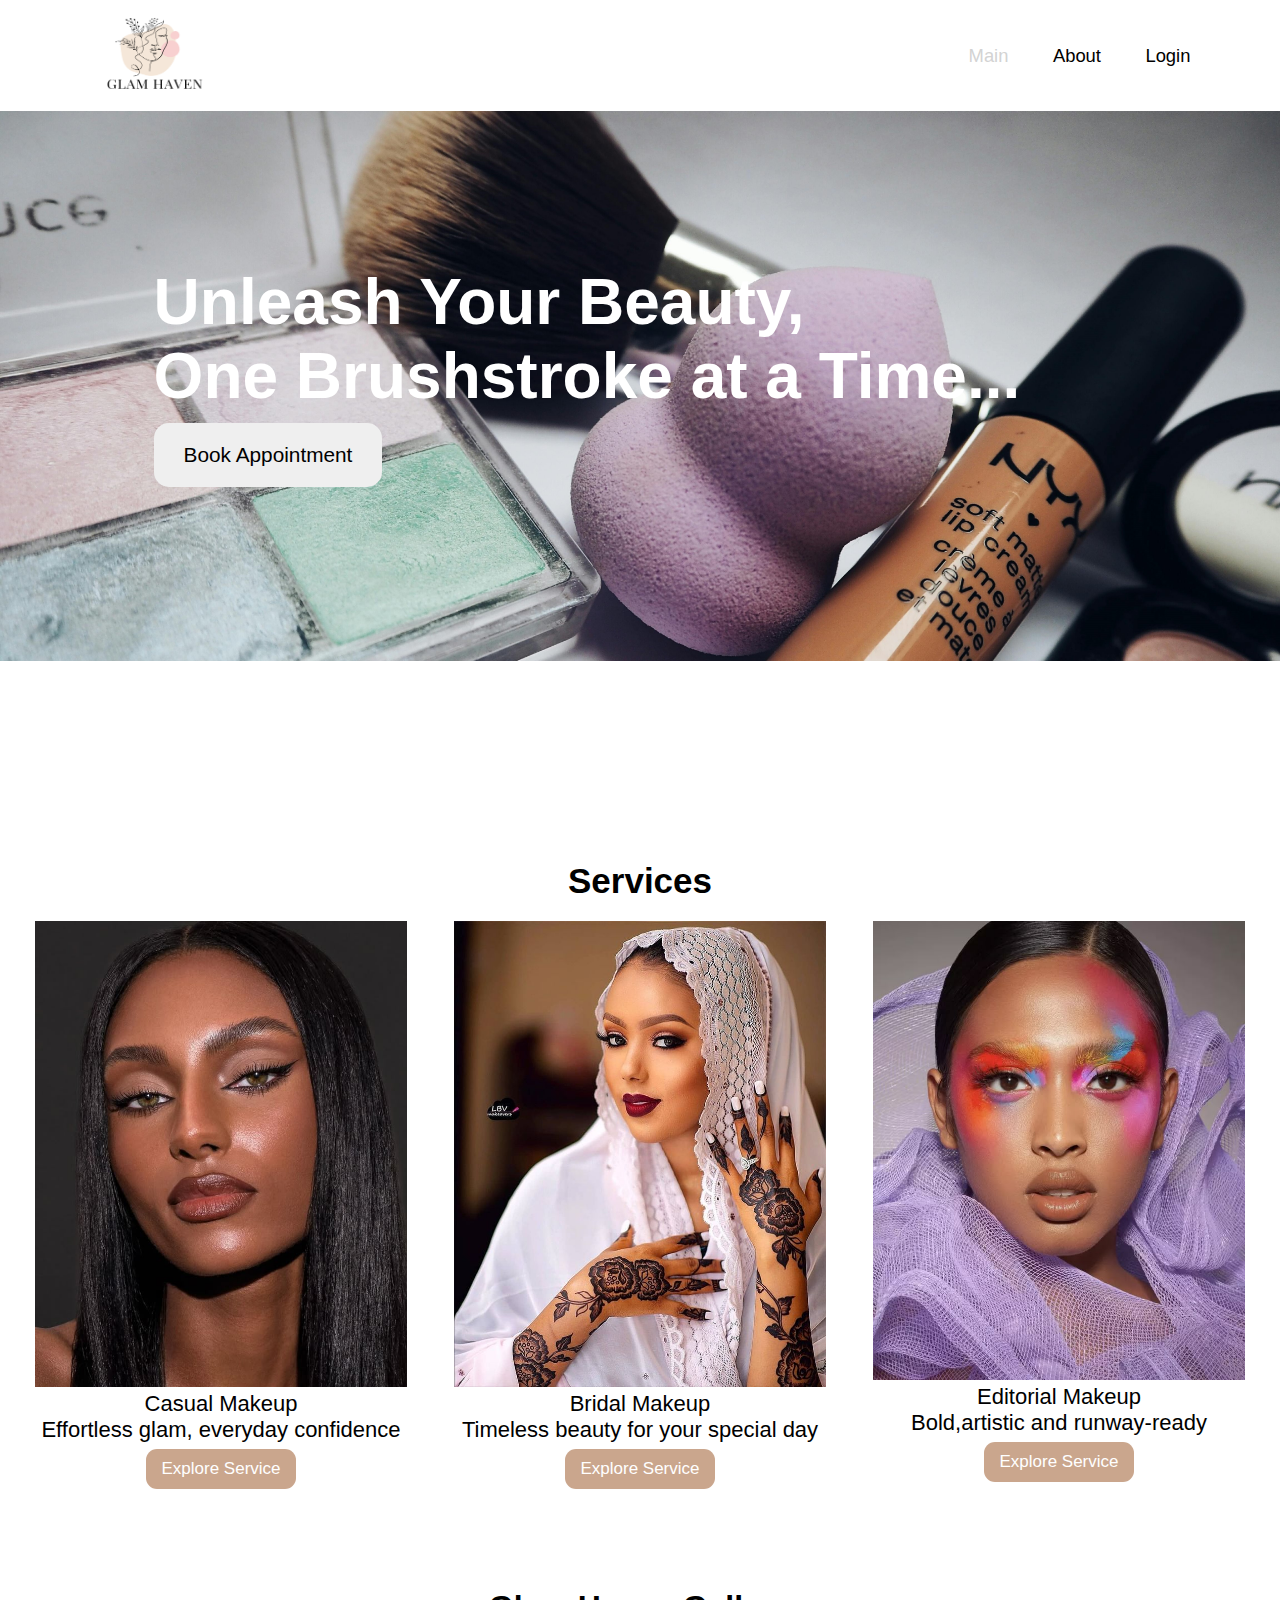
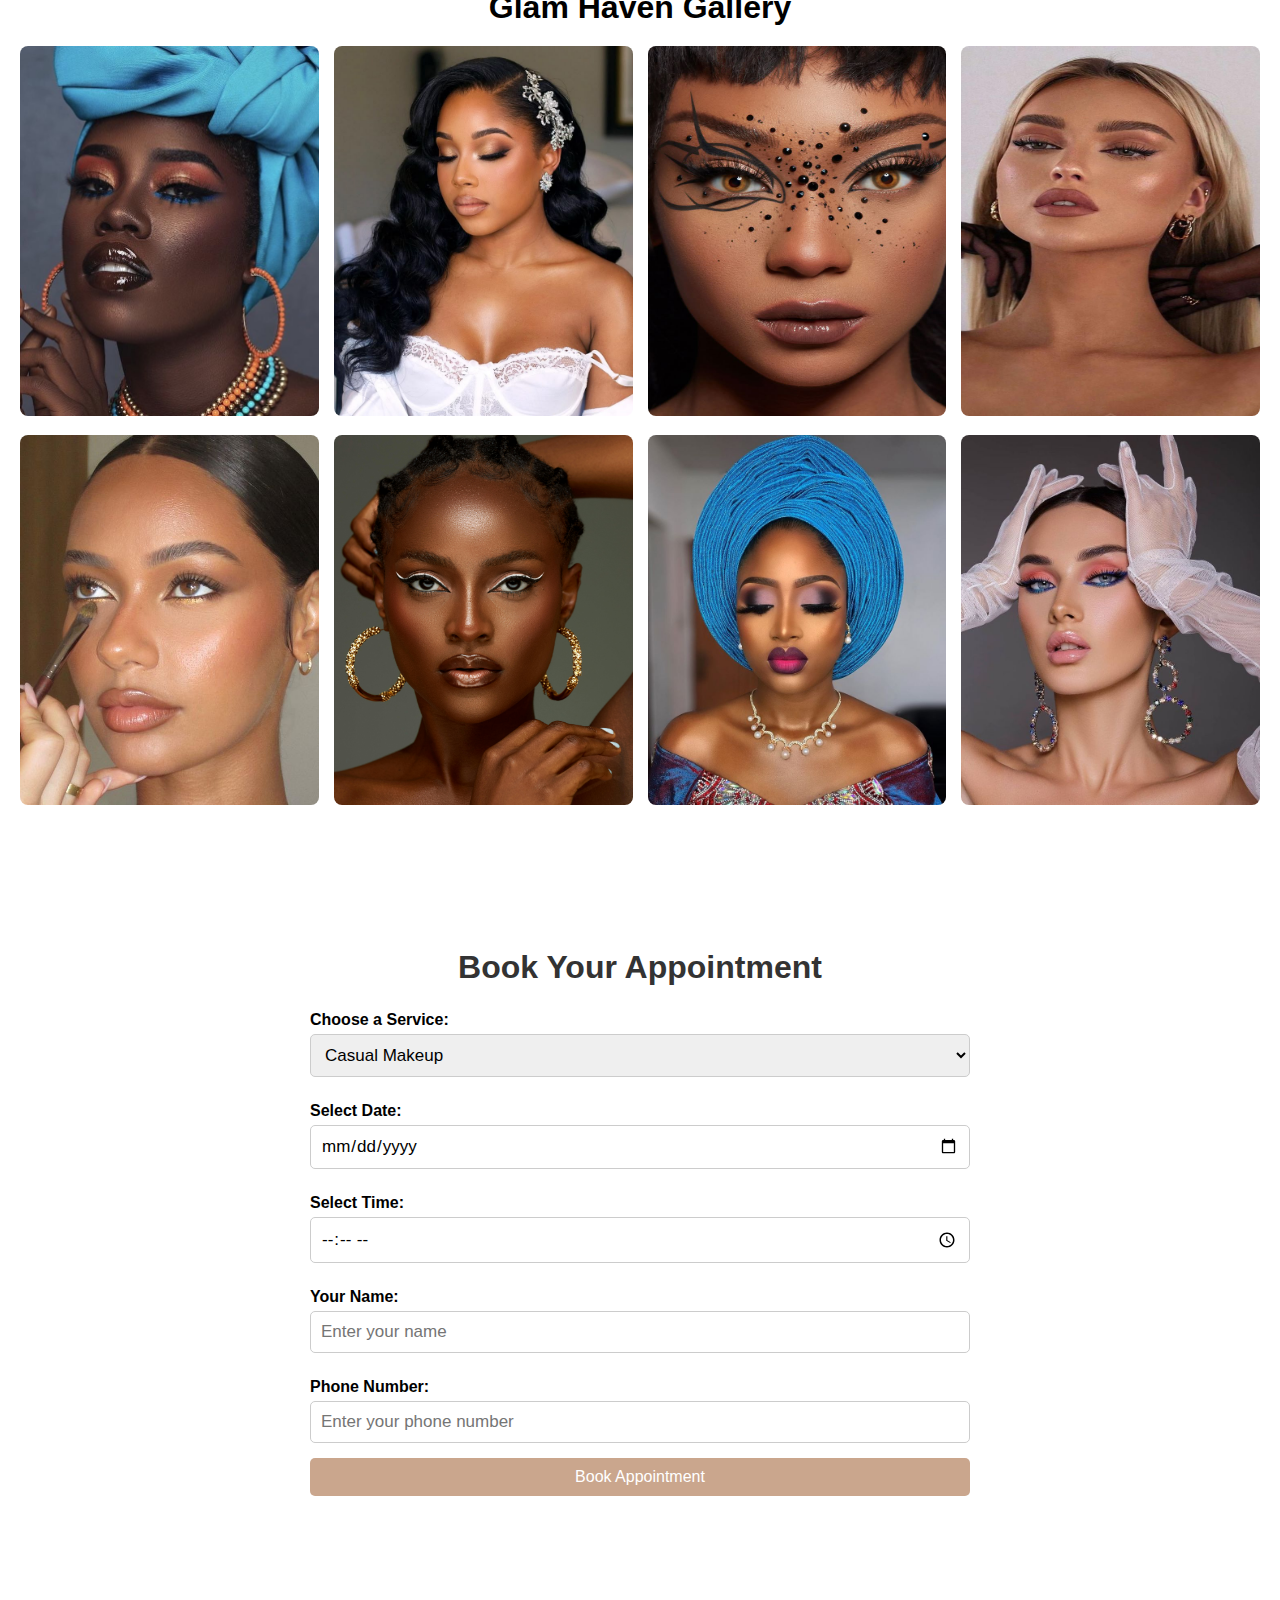
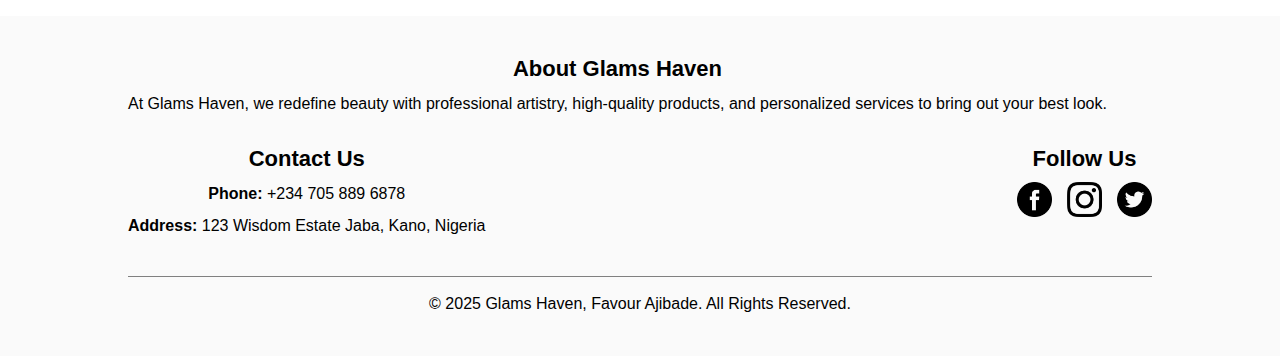
<file: index.html>
<!DOCTYPE html>
<html lang="en">
<head>
  <title>Glam Haven</title>
  <link rel="stylesheet" href="style.css">
  <link href='https://unpkg.com/boxicons@2.1.4/css/boxicons.min.css' rel='stylesheet'>
</head>
<body>
  <header class="header">
    <a href="index.html">
      <img src="images/logo.png" alt="Logo" class="logo-p">
    </a>
    <nav class="nav-bar">
      <a href="index.html" style="color: lightgray;">Main</a>
      <a href="about.html">About</a>
      <a href="login.html">Login</a>
    </nav>
  </header>


  <div class="content">
    <h1 class="tagline">Unleash Your Beauty, 
      <br> <!--to display the text on 2 lines-->
      One Brushstroke at a Time...</h1>

    <button class="tagline-btn" onclick="location.href='./#appointment'"><a href="./#services">Book Appointment</a></button>
  </div>
 
  
    <h1 class="services-text">Services</h1>
    <div class="services">

      <div class="casual-makeup">
        <div class="casual-image">
          <img src="images/casual.jpeg" alt="casual-makeup-look" class="image-size-service">
        </div>
        <div class="casual-text">
          <p>Casual Makeup</p>
          <p >Effortless glam, everyday confidence</p>
          <button>Explore Service</button>
        </div>
      </div>

      <div class="bridal-makeup">
        <div class="bridal-image">
          <img src="images/bridal.jpeg" alt="bridal-makeup-look" class="image-size-service">
        </div>
        <div class="bridal-text">
          <p>Bridal Makeup</p>
          <p>Timeless beauty for your special day</p>
         
          <p></p>
          <button>Explore Service</button>
        </div>       
      </div>

      <div class="editorial-makeup">
        <div class="editorial-image">
          <img src="images/editt.jpeg" alt="editorial-makeup-look" class="image-size-service">
        </div>
        <div class="editorial-text">
          <p>Editorial Makeup</p>
          <p>Bold,artistic and runway-ready</p>
          
          <button>Explore Service</button>
        </div>    
      </div>
    </div>

    <h1 class="gallery-text">Glam Haven Gallery</h1>

    <div class="gallery-cont">
      <div class="gallery-item">
        <img src="images/gal-pic1.jpeg" alt="makeup-gallery">
      </div>

      <div class="gallery-item">
        <img src="images/gal-pic8.jpeg" alt="makeup-gallery">
      </div>

      <div class="gallery-item">
        <img src="images/gal-pic3.jpeg" alt="makeup-gallery">
      </div>

      <div class="gallery-item">
        <img src="images/gal-pic4.jpeg" alt="makeup-gallery">
      </div>

      <div class="gallery-item">
        <img src="images/gal-pic7.jpeg" alt="makeup-gallery">
      </div>

      <div class="gallery-item">
        <img src="images/gal-pic5.jpg" alt="makeup-gallery">
      </div>


      <div class="gallery-item">
        <img src="images/gal-pic6.jpeg" alt="makeup-gallery">
      </div>

      <div class="gallery-item">
        <img src="images/gal-pic2.jpeg" alt="makeup-gallery">
      </div>

    </div>

    <section id="appointment">
        <div class="appointment-container">
          <h1 class="appointment-text">Book Your Appointment</h1>
          <form>
              <label for="service">Choose a Service:</label>
              <select id="service" name="service">
                  <option value="casual">Casual Makeup</option>
                  <option value="bridal">Bridal Makeup</option>
                  <option value="editorial">Editorial Makeup</option>
              </select>
    
              <label for="date">Select Date:</label>
              <input type="date" id="date" name="date" required>
    
              <label for="time">Select Time:</label>
              <input type="time" id="time" name="time" required>
    
              <label for="name">Your Name:</label>
              <input type="text" id="name" name="name" placeholder="Enter your name" required>
    
              <label for="phone">Phone Number:</label>
              <input type="tel" id="phone" name="phone" placeholder="Enter your phone number" required>
    
              <button type="submit" class="submit-btn">Book Appointment</button>
          </form>
        </div>
    </section>


  <footer class="footer">
    <div class="footer-container">
      <div class="footer-about">
        <h2>About Glams Haven</h2>
        <p>At Glams Haven, we redefine beauty with professional artistry, high-quality products, and personalized services to bring out your best look.</p>
      </div>
  
      
      <div class="footer-contact">
        <h2>Contact Us</h2>
        <p><b>Phone:</b> +234 705 889 6878</p>
        <p><b>Address:</b> 123 Wisdom Estate Jaba, Kano, Nigeria</p>
      </div>  
     
      <div class="footer-social">
        <h2>Follow Us</h2>
        <div class="social-icons">
          <a href="#" target="_blank"><img src="images/facebook-icon.png" alt="Facebook"></a>
          <a href="#" target="_blank"><img src="images/instagram-icon.png" alt="Instagram"></a>
          <a href="#" target="_blank"><img src="images/twitter-icon.png" alt="Twitter"></a>
        </div>
      </div>
    </div>
  
    <p class="footer-bottom">&copy; 2025 Glams Haven, Favour Ajibade. All Rights Reserved.</p>
  </footer>
  
  
</body>
</html>
</file>
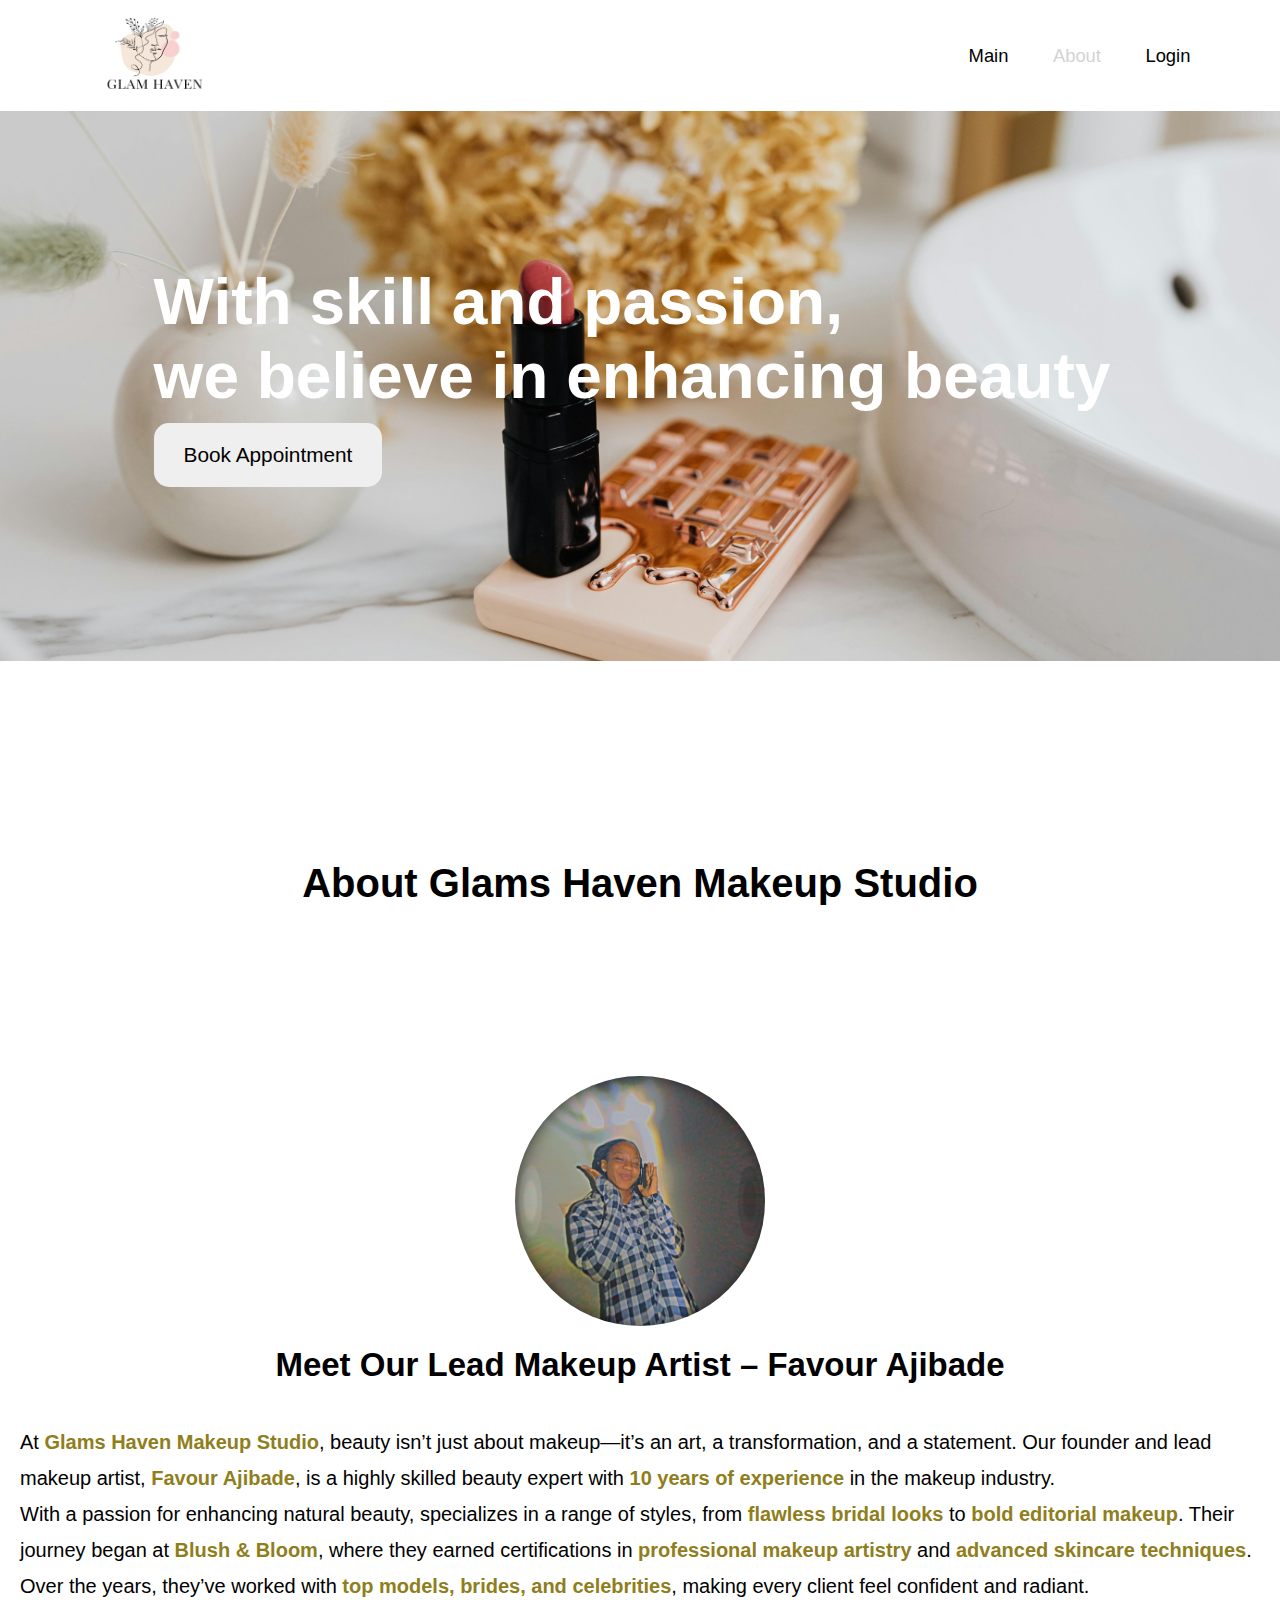
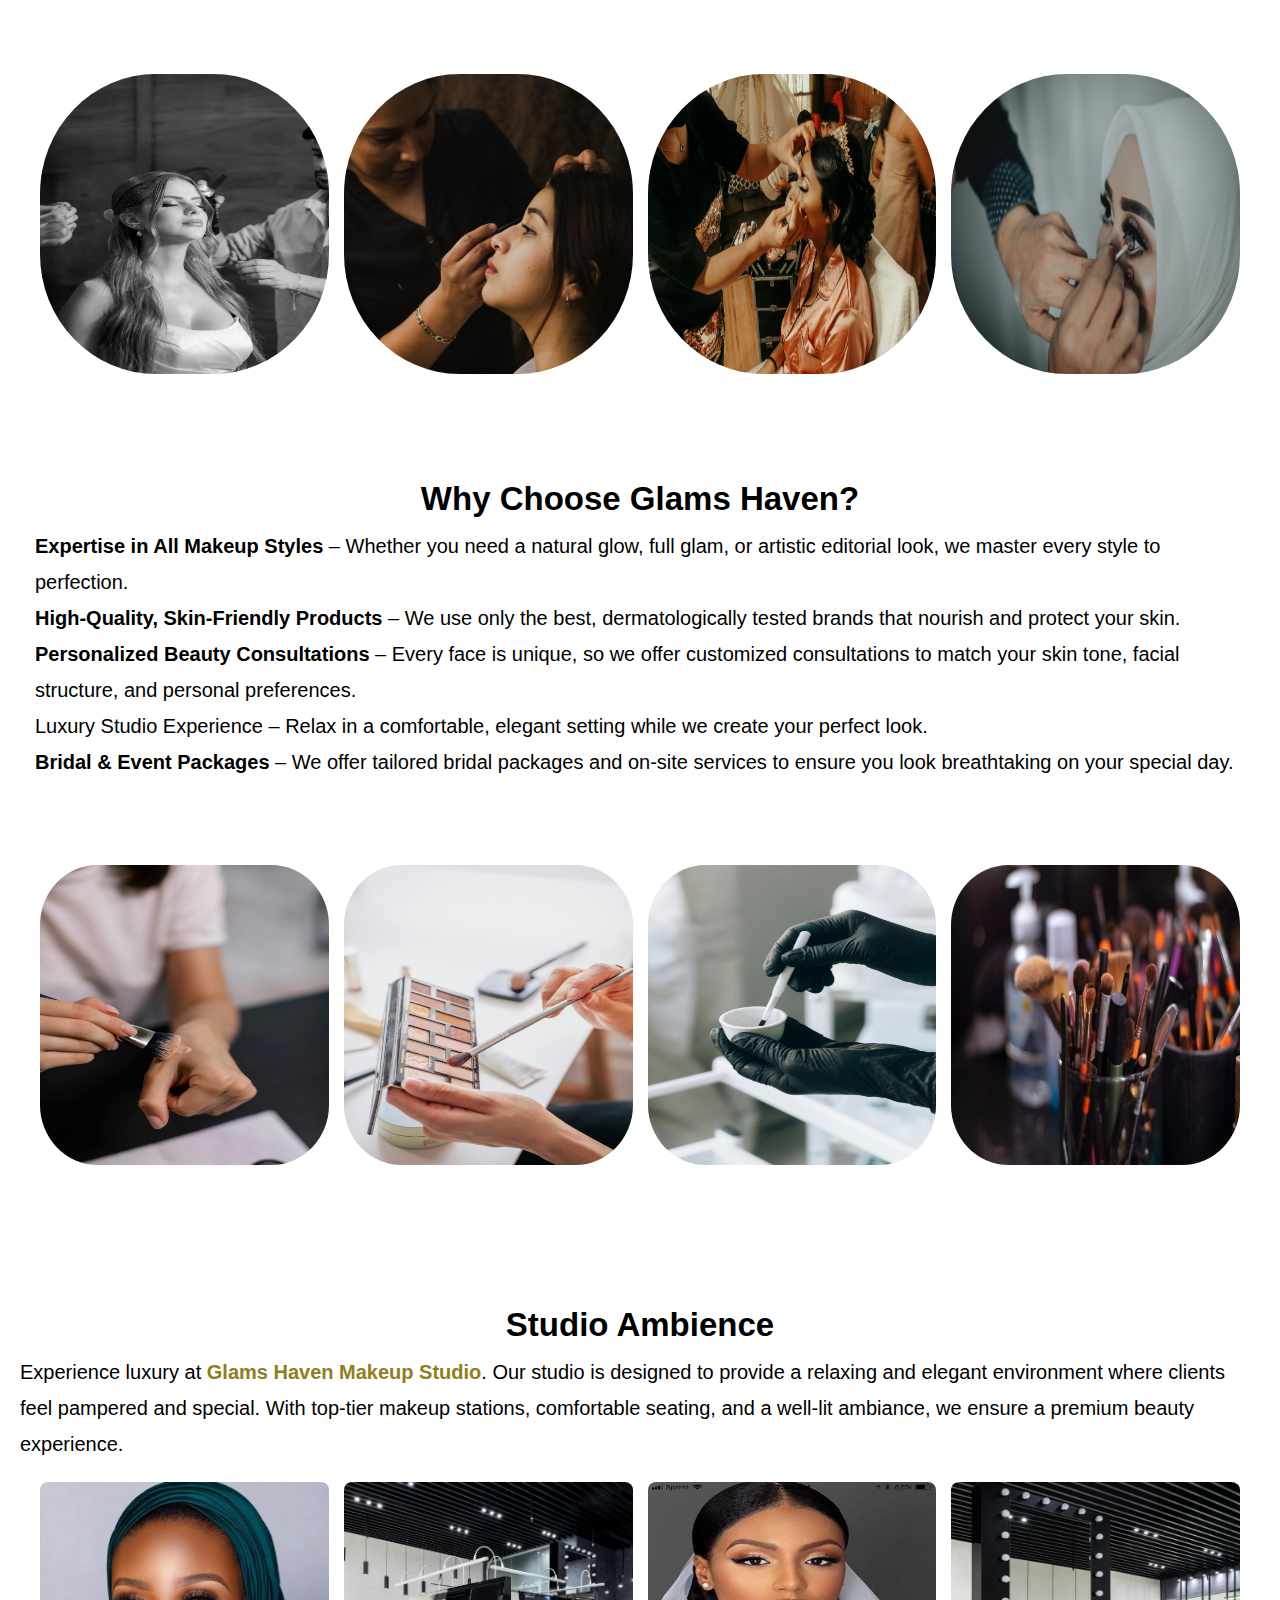
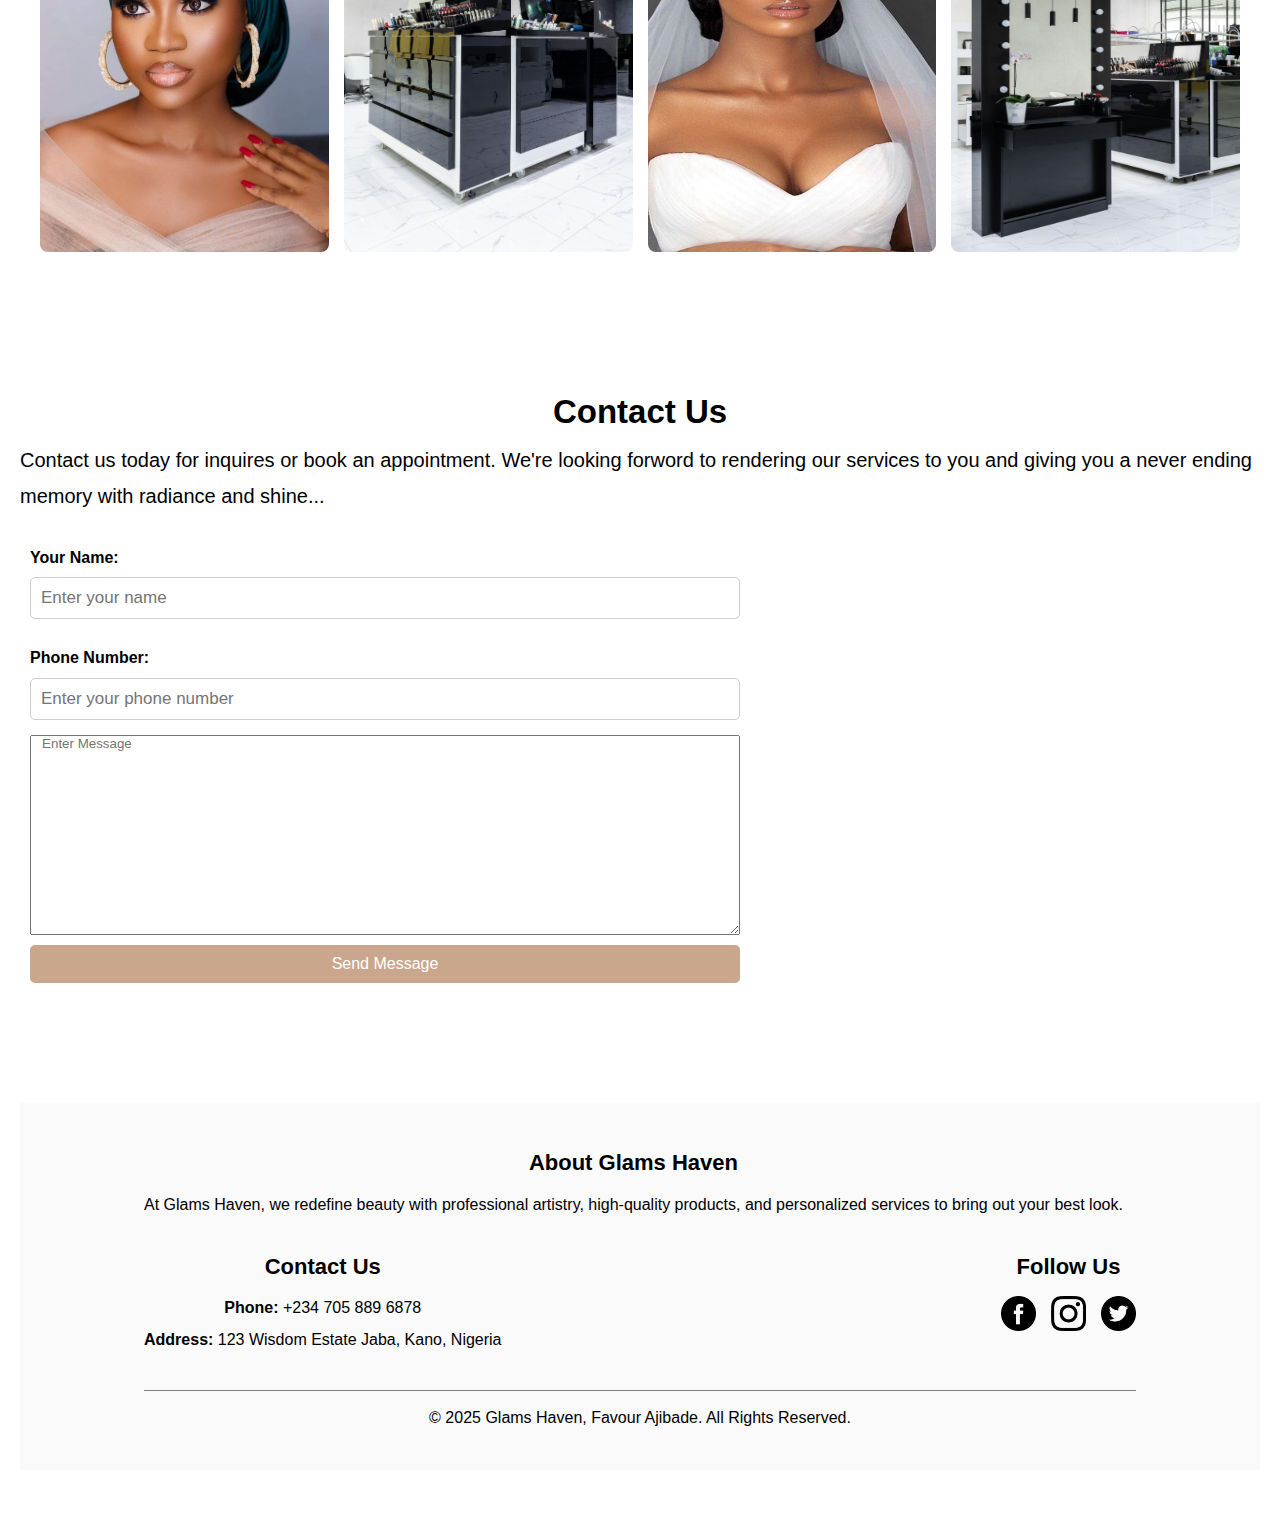
<file: about.html>
<!DOCTYPE html>
<html lang="en">
<head>
  <title>Document</title>
  <link rel="stylesheet" href="style.css">
</head>
<body>
  <header class="header">
    <a href="index.html">
      <img src="images/logo.png" alt="Logo" class="logo-p">
    </a>
    <nav class="nav-bar">
      <a href="index.html">Main</a>
      <a href="about.html" style="color: lightgray;">About</a>
      <a href="login.html">Login</a>
    </nav>
  </header>


  <div class="abt-content">
    <h1 class="tagline">With skill and passion,
      <br>
      we believe in enhancing beauty
      </h1>

    <button class="tagline-btn">
      <a href="#">Book Appointment</a>
    </button>
  </div>

  <h1 class="abtt">About Glams Haven Makeup Studio</h1>
  <img src="images/favour ajibade.jpg" alt="Professional Headshot" class="about-image">
  
  <h2>Meet Our Lead Makeup Artist – Favour Ajibade</h2>

  <div class="contain-er">
    
    <p class="text-style">At <span class="highlight">Glams Haven Makeup Studio</span>, beauty isn’t just about makeup—it’s an art, a transformation, and a statement. Our founder and lead makeup artist, <span class="highlight">Favour Ajibade</span>, is a highly skilled beauty expert with <span class="highlight">10 years of experience</span> in the makeup industry.</p>
    <p class="text-style">With a passion for enhancing natural beauty, <span class="highlight"></span> specializes in a range of styles, from <span class="highlight">flawless bridal looks</span> to <span class="highlight">bold editorial makeup</span>. Their journey began at <span class="highlight">Blush & Bloom</span>, where they earned certifications in <span class="highlight">professional makeup artistry</span> and <span class="highlight">advanced skincare techniques</span>. Over the years, they’ve worked with <span class="highlight">top models, brides, and celebrities</span>, making every client feel confident and radiant.</p>

    <div class="work-cont">
      <div class="work-gallery">
        <img src="images/work1.jpg" alt="">
      </div>

      <div class="work-gallery">
        <img src="images/work2.jpg" alt="">
      </div>

      <div class="work-gallery">
        <img src="images/work3.jpg" alt="">
      </div>

      <div class="work-gallery">
        <img src="images/work4.jpg" alt="">
      </div>
    </div>
    
    <div class="why-choose">
        <h2>Why Choose Glams Haven?</h2>
        <p class="text-style"><b>Expertise in All Makeup Styles</b> – Whether you need a natural glow, full glam, or artistic editorial look, we master every style to perfection.</p>
        <p class="text-style"><b>High-Quality, Skin-Friendly Products</b> – We use only the best, dermatologically tested brands that nourish and protect your skin.</p>
        <p class="text-style"><b>Personalized Beauty Consultations</b> – Every face is unique, so we offer customized consultations to match your skin tone, facial structure, and personal preferences.</p>
        <p class="text-style"><b</p>Luxury Studio Experience</b> – Relax in a comfortable, elegant setting while we create your perfect look.</p>
        <p class="text-style"><b>Bridal & Event Packages</b> – We offer tailored bridal packages and on-site services to ensure you look breathtaking on your special day.</p>
    </div>

    <div class="makeup-cont">
      <div class="makeup-item">
        <img src="images/tools1.jpg" alt="">
      </div>

      <div class="makeup-item">
        <img src="images/tools2.jpg" alt="">
      </div>

      <div class="makeup-item">
        <img src="images/tools4.jpg" alt="">
      </div>

      <div class="makeup-item">
        <img src="images/tools5.jpg" alt="">
      </div>
    </div>


    <h2 style="margin-top: 100px;">Studio Ambience</h2>
    <p class="text-style">Experience luxury at <span class="highlight">Glams Haven Makeup Studio</span>. Our studio is designed to provide a relaxing and elegant environment where clients feel pampered and special. With top-tier makeup stations, comfortable seating, and a well-lit ambiance, we ensure a premium beauty experience.</p>

    <div class="gallery-cont">
      <div class="gallery-item">
        <img src="images/studio1.jpeg" alt="studio-gallery">
      </div>

      <div class="gallery-item">
        <img src="images/studio5.jpg" alt="studio-gallery">
      </div>

      <div class="gallery-item">
        <img src="images/studio4.jpeg" alt="studio-gallery">
      </div>

      <div class="gallery-item">
        <img src="images/studio2.jpg" alt="studio-gallery">
      </div>    

    </div>


    <h2>Contact Us</h2>
    <p class="text-style">Contact us today for inquires or book an appointment. We're looking forword to rendering our services to you and giving you a never ending memory with radiance and shine...</p>
    <div class="message-container">
      <form action="#">
        <label for="name">Your Name:</label>
        <input type="text" id="name" name="name" placeholder="Enter your name" required>
  
        <label for="phone">Phone Number:</label>
        <input type="tel" id="phone" name="phone" placeholder="Enter your phone number" required>
  
        <textarea name="message" id="message-input" placeholder="   Enter Message"></textarea>
        <button type="submit" class="submit-btn">Send Message</button>
      </form>
    </div>

    

    <footer class="footer">
      <div class="footer-container">
        <div class="footer-about">
          <h2>About Glams Haven</h2>
          <p>At Glams Haven, we redefine beauty with professional artistry, high-quality products, and personalized services to bring out your best look.</p>
        </div>
    
        
        <div class="footer-contact">
          <h2>Contact Us</h2>
          <p><b>Phone:</b> +234 705 889 6878</p>
          <p><b>Address:</b> 123 Wisdom Estate Jaba, Kano, Nigeria</p>
        </div>
    
       
        <div class="footer-social">
          <h2>Follow Us</h2>
          <div class="social-icons">
            <a href="#" target="_blank"><img src="images/facebook-icon.png" alt="Facebook"></a>
            <a href="#" target="_blank"><img src="images/instagram-icon.png" alt="Instagram"></a>
            <a href="#" target="_blank"><img src="images/twitter-icon.png" alt="Twitter"></a>
          </div>
        </div>
      </div>
    
      <p class="footer-bottom">&copy; 2025 Glams Haven, Favour Ajibade. All Rights Reserved.</p>
    </footer>
    
    

</div>
</body>
</html>
</file>
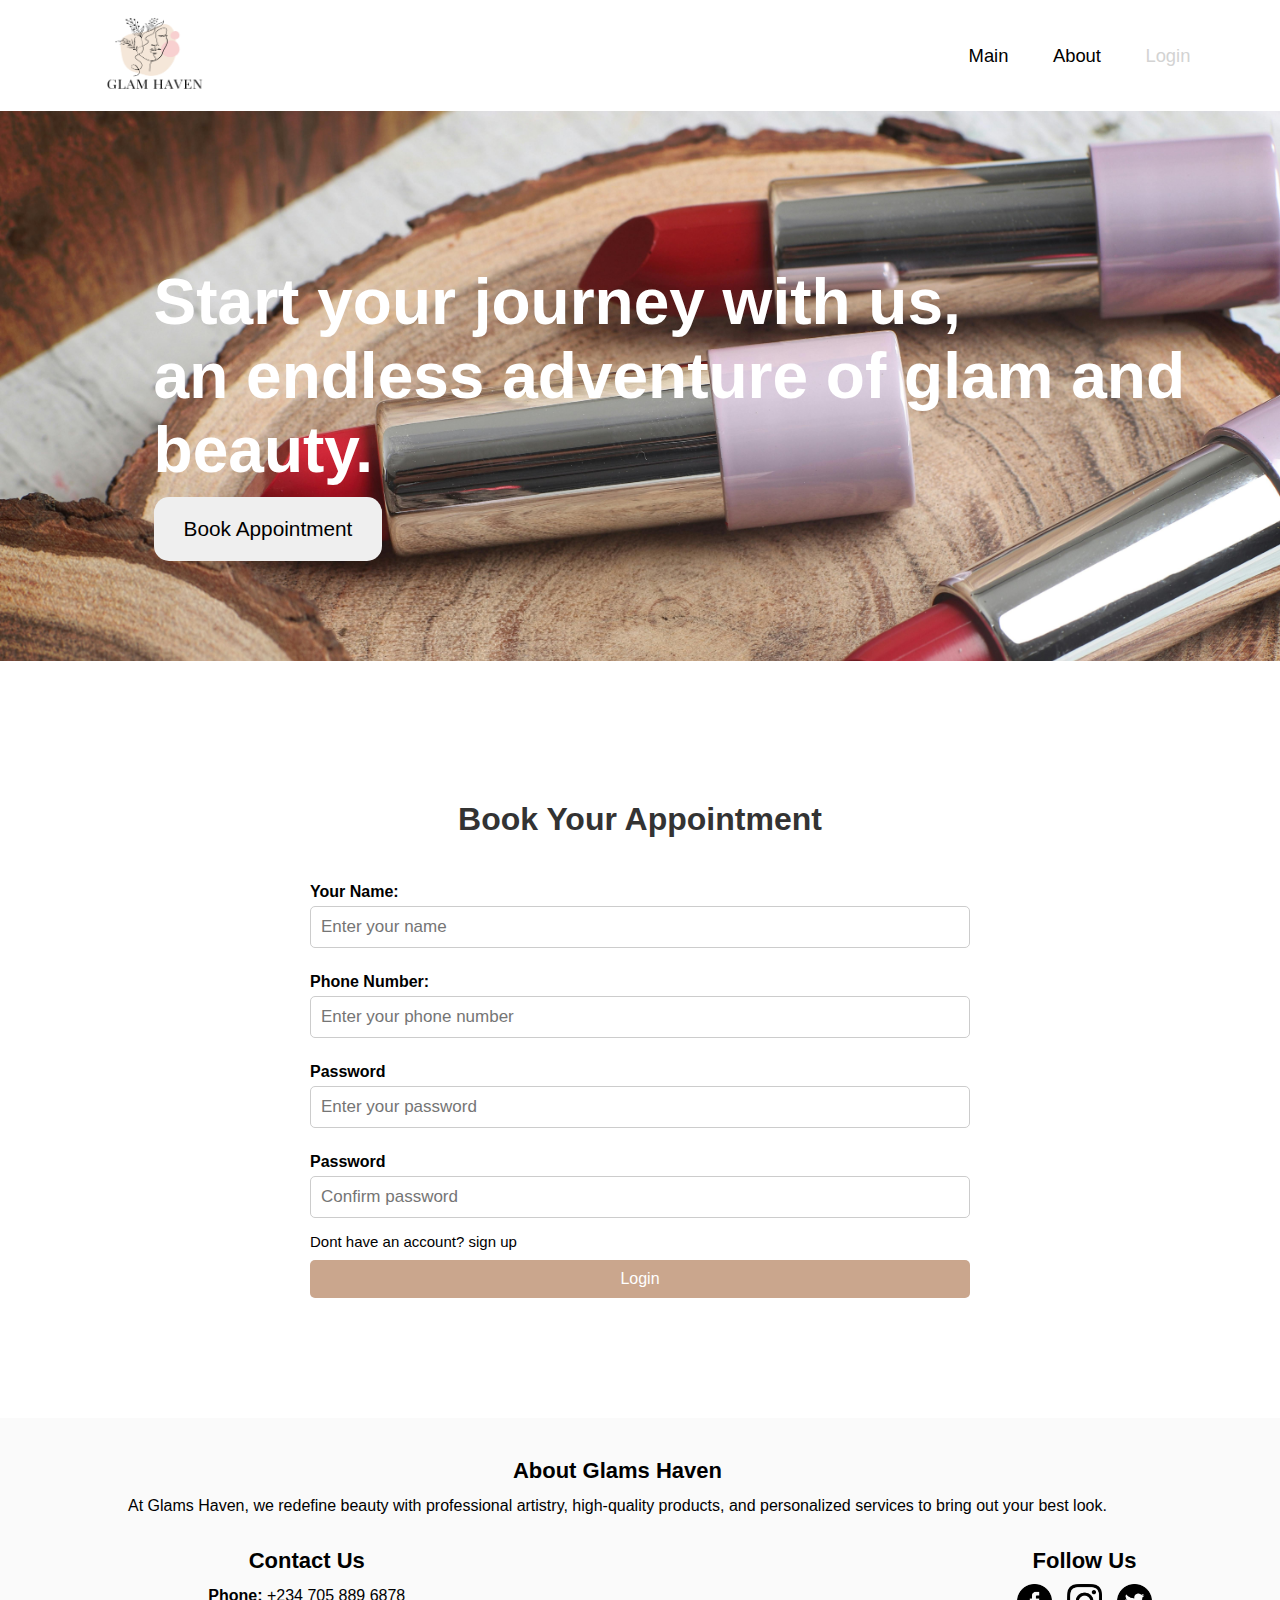
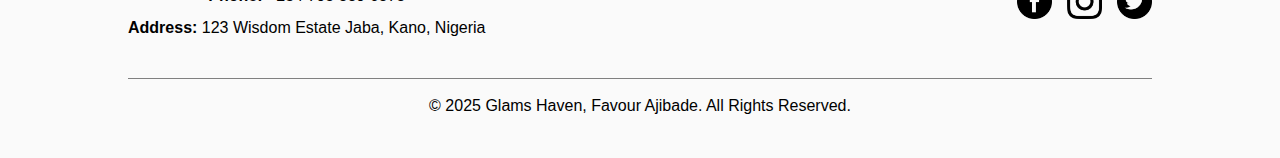
<file: login.html>
<!DOCTYPE html>
<html lang="en">
<head>
  <title>Document</title>
  <link rel="stylesheet" href="style.css">
</head>
<body>
  <header class="header">
    <a href="index.html">
      <img src="images/logo.png" alt="Logo" class="logo-p">
    </a>
    <nav class="nav-bar">
      <a href="index.html">Main</a>
      <a href="about.html">About</a>
      <a href="login.html" style="color: lightgray;">Login</a>
    </nav>
  </header>


  <div class="login-content">
    <h1 class="tagline">Start your journey with us,
      <br>
      an endless adventure of glam and beauty.
      </h1>

    <button class="tagline-btn">
      <a href="#">Book Appointment</a>
    </button>
  </div>


  <div class="appointment-container">
    <h1 class="appointment-text" style="margin-bottom: 45px;">Book Your Appointment</h1>
    <form>
        <label for="name">Your Name:</label>
        <input type="text" id="name" name="name" placeholder="Enter your name" required>

        <label for="phone">Phone Number:</label>
        <input type="tel" id="phone" name="phone" placeholder="Enter your phone number" required>

        <label for="password">Password</label>
        <input type="password" id="password" name="password" placeholder="Enter your password" required>

        <label for="renter password">Password</label>
        <input type="password" id="password" name="password" placeholder="Confirm password" required>
        <p style="font-size: 15px; margin-bottom: 10px;">Dont have an account?   <span class="account-hover">sign up</span></p>

        <button type="submit" class="submit-btn">Login</button>
    </form>
  </div>
  
    

  <footer class="footer">
    <div class="footer-container">
      <div class="footer-about">
        <h2>About Glams Haven</h2>
        <p>At Glams Haven, we redefine beauty with professional artistry, high-quality products, and personalized services to bring out your best look.</p>
      </div>
  
      
      <div class="footer-contact">
        <h2>Contact Us</h2>
        <p><b>Phone:</b> +234 705 889 6878</p>
        <p><b>Address:</b> 123 Wisdom Estate Jaba, Kano, Nigeria</p>
      </div>
  
     
      <div class="footer-social">
        <h2>Follow Us</h2>
        <div class="social-icons">
          <a href="#" target="_blank"><img src="images/facebook-icon.png" alt="Facebook"></a>
          <a href="#" target="_blank"><img src="images/instagram-icon.png" alt="Instagram"></a>
          <a href="#" target="_blank"><img src="images/twitter-icon.png" alt="Twitter"></a>
        </div>
      </div>
    </div>
  
    <p class="footer-bottom">&copy; 2025 Glams Haven, Favour Ajibade. All Rights Reserved.</p>
  </footer>
    
    

</div>
</body>
</html>
</file>
<file: style.css>
* {
  margin: 0;
  padding: 0;
  box-sizing: border-box;
  font-family: sans-serif, 'Times New Roman';
}


/* header style */

/*logo*/
.logo-p {
  width: 120px;
  height: 85px;
}

.header {
  display: flex;
  justify-content: space-between;
  align-items: center;
  width: 100%;
  background-color: white;
  padding: 11px 7%;
}

.nav-bar a {
  font-size: 1.15rem;
  color: black;
  text-decoration: none;
  cursor: pointer;
  font-weight: 500;
  margin-left: 2.5rem;
}

/* content style */
.content {
  position: sticky;
  height: 550px;
  background: url(images/content.jpg);
  background-size: cover;
  background-repeat: no-repeat;
  margin-bottom: 200px;
  background-color: #6b6b6b09;
}



/*content text style */
.tagline {
  padding-top: 12%;
  margin-left: 12%;
  font-size: 4rem;
  color: white;
  /* text-shadow: violet; */
}

.tagline-btn {
  margin-top: 10px;
  margin-left: 12%;
  border: none;
  font-size: 1.3rem;
  padding: 20px 30px;
  border-radius: 15px;
  color: black;
}

@media(max-width: 768px) {
  .tagline {
    padding-top: 12%;
  margin-left: 12%;
  font-size: 4rem;
  }
}

.tagline-btn a {
  text-decoration: none;
  color: black;
}

/* services */
.services-text {
  text-align: center;
  font-size: 35px;
}

.services {
  display: flex;
  justify-content: space-around;
  gap: 15px;
  flex-wrap: wrap;
  margin: 20px 19px 100px 19px;
}

.casual-makeup,
.bridal-makeup,
.editorial-makeup {
  display: flex;
  flex-direction: column;
  align-items: center;
  text-align: center;
  width: 30%;
}

.casual-text p,
.bridal-text p,
.editorial-text p {
  font-size: 22px;
}

.casual-text button,
.bridal-text button,
.editorial-text button {
  border: none;
  font-size: 17px;
  padding: 10px 15px;
  border-radius: 11px;
  background-color: #caa68d;
  color: white;
  cursor: pointer;
  margin-top: 6px;
}

.casual-text button:hover,
.bridal-text button:hover,
.editorial-text button:hover {
  transform: scale(1.1);
}

.image-size-service {
  width: 100%;
  height: auto;
}

/* Responsive Design */
@media screen and (max-width: 768px) {
  .services {
    flex-direction: column;
    align-items: center;
  }

  .casual-makeup,
  .bridal-makeup,
  .editorial-makeup {
    width: 90%;
  }

  .casual-text,
  .bridal-text,
  .editorial-text {
    text-align: center;
  }
}





/* galm gallery */
.gallery-text {
  text-align: center;
}

.gallery-cont {
  display: grid;
  gap: 15px;
  padding: 20px;
  grid-template-columns: repeat(4, 1fr);
  margin-bottom: 100px;
}



.gallery-item img {
  width: 100%;
  height: 370px;
 border-radius: 8px;
}

/* Medium Screens - 3 columns */
@media (max-width: 1024px) {
  .gallery-cont {
    grid-template-columns: repeat(3, 1fr);
  }
}



/* appiontment */

.appointment-container {
  background: white;
  padding: 20px;
  border-radius: 8px;
  width: 100%;
  max-width: 700px;
  margin: 0px auto;
}

.appointment-text {
  text-align: center;
  margin-bottom: 25px;
  color: #333;
}

label {
  font-weight: bold;
  display: block;
  margin: 10px 0 5px;

}

select,
input {
  width: 100%;
  padding: 10px;
  margin-bottom: 15px;
  border: 1px solid #ccc;
  border-radius: 5px;
  outline: none;
  font-size: 17px;
}

.submit-btn {
  width: 100%;
  background: #caa68d;
  color: white;
  padding: 10px;
  border: none;
  border-radius: 5px;
  font-size: 16px;
  cursor: pointer;
}

.submit-btn:hover {
  background: #c0a088;
}









/* styles for about page */

.abt-content {
  position: sticky;
  height: 550px;
  background: url(images/aboutt.jpg);
  background-size: cover;
  background-repeat: no-repeat;
  margin-bottom: 200px;
  background-color: #6b6b6b09;
}




.contain-er {
  width: 100%;
  max-width: 1300px;
  margin: 20px auto  50px auto;
  background: white;
  padding: 20px;
  line-height: 1.8;
}

.abtt {
  font-size: 40px;
  margin-bottom: 170px;
}

.abtt, h2 {
  text-align: center;
  color: black;
}

h2 {
  font-size: 33px;
}

.about-image {
  display: block;
  width: 250px;
  height: 250px;
  border-radius: 50%;
  margin: 20px auto;
  object-fit: cover;
}

.highlight {
  color: rgb(143, 126, 28);
  font-weight: bold;
}

.why-choose, .client-stories {
  padding: 15px;
  margin-top: 40px;
}

.makeup-cont {
  display: grid;
  gap: 15px;
  padding: 20px;
  grid-template-columns: repeat(4, 1fr);
  margin-top: 50px;
  margin-bottom: 50px;
}

.makeup-item img {
  width: 100%;
  height: 300px;
  border-radius: 20%;
}

@media (max-width: 1024px) {
  .makeup-cont {
    grid-template-columns: repeat(3, 1fr);
  }
}

.work-cont {
  display: grid;
  gap: 15px;
  padding: 20px;
  grid-template-columns: repeat(4, 1fr);
  margin-top: 50px;
  margin-bottom: 50px;

}

.work-gallery img {
  width: 100%;
  height: 300px;
  border-radius: 40%;
}

.text-style {
  font-size: 20px;
}

@media (max-width: 1024px) {
  .work-cont {
    grid-template-columns: repeat(3, 1fr);
  }
}

#message-input {
  width: 100%;
  height: 200px;
}

textarea {
  outline: none;
}

.message-container {
  background: white;
  padding: 20px 520px 20px 10px;
  border-radius: 8px;
}


/* login */

.login-content {
  position: sticky;
  height: 550px;
  background: url(images/login.jpg);
  background-size: cover;
  background-repeat: no-repeat;
  margin-bottom: 120px;
  background-color: #6b6b6b09;
}

.account-hover:hover {
  text-decoration: underline;
  font-size: 16px;
  cursor: pointer;
  transform: text-decoration 0.15s ease-in;
}










/* footer */
/* Footer Styles */
.footer {
  background-color: #6b6b6b09;
  color: black;
  padding: 40px 10%;
  text-align: center;
  margin-top: 100px;
}

.footer-container {
  display: flex;
  justify-content: space-between;
  flex-wrap: wrap;
  gap: 30px;
}

.footer h2 {
  font-size: 22px;
  margin-bottom: 10px;
}

.footer p {
  font-size: 16px;
  line-height: 1.5;
}

.footer-contact p {
  margin-bottom: 8px;
}

.social-icons {
  display: flex;
  justify-content: center;
  gap: 15px;
}

.social-icons img {
  width: 35px;
  height: 35px;
  transition: transform 0.3s ease-in-out;
}

.social-icons img:hover {
  transform: scale(1.1);
}

.footer-bottom {
  margin-top: 30px;
  font-size: 14px;
  border-top: 1px solid gray;
  padding-top: 15px;
}

@media (max-width: 768px) {
  .footer-container {
    flex-direction: column;
    text-align: center;
  }
}
</file>
